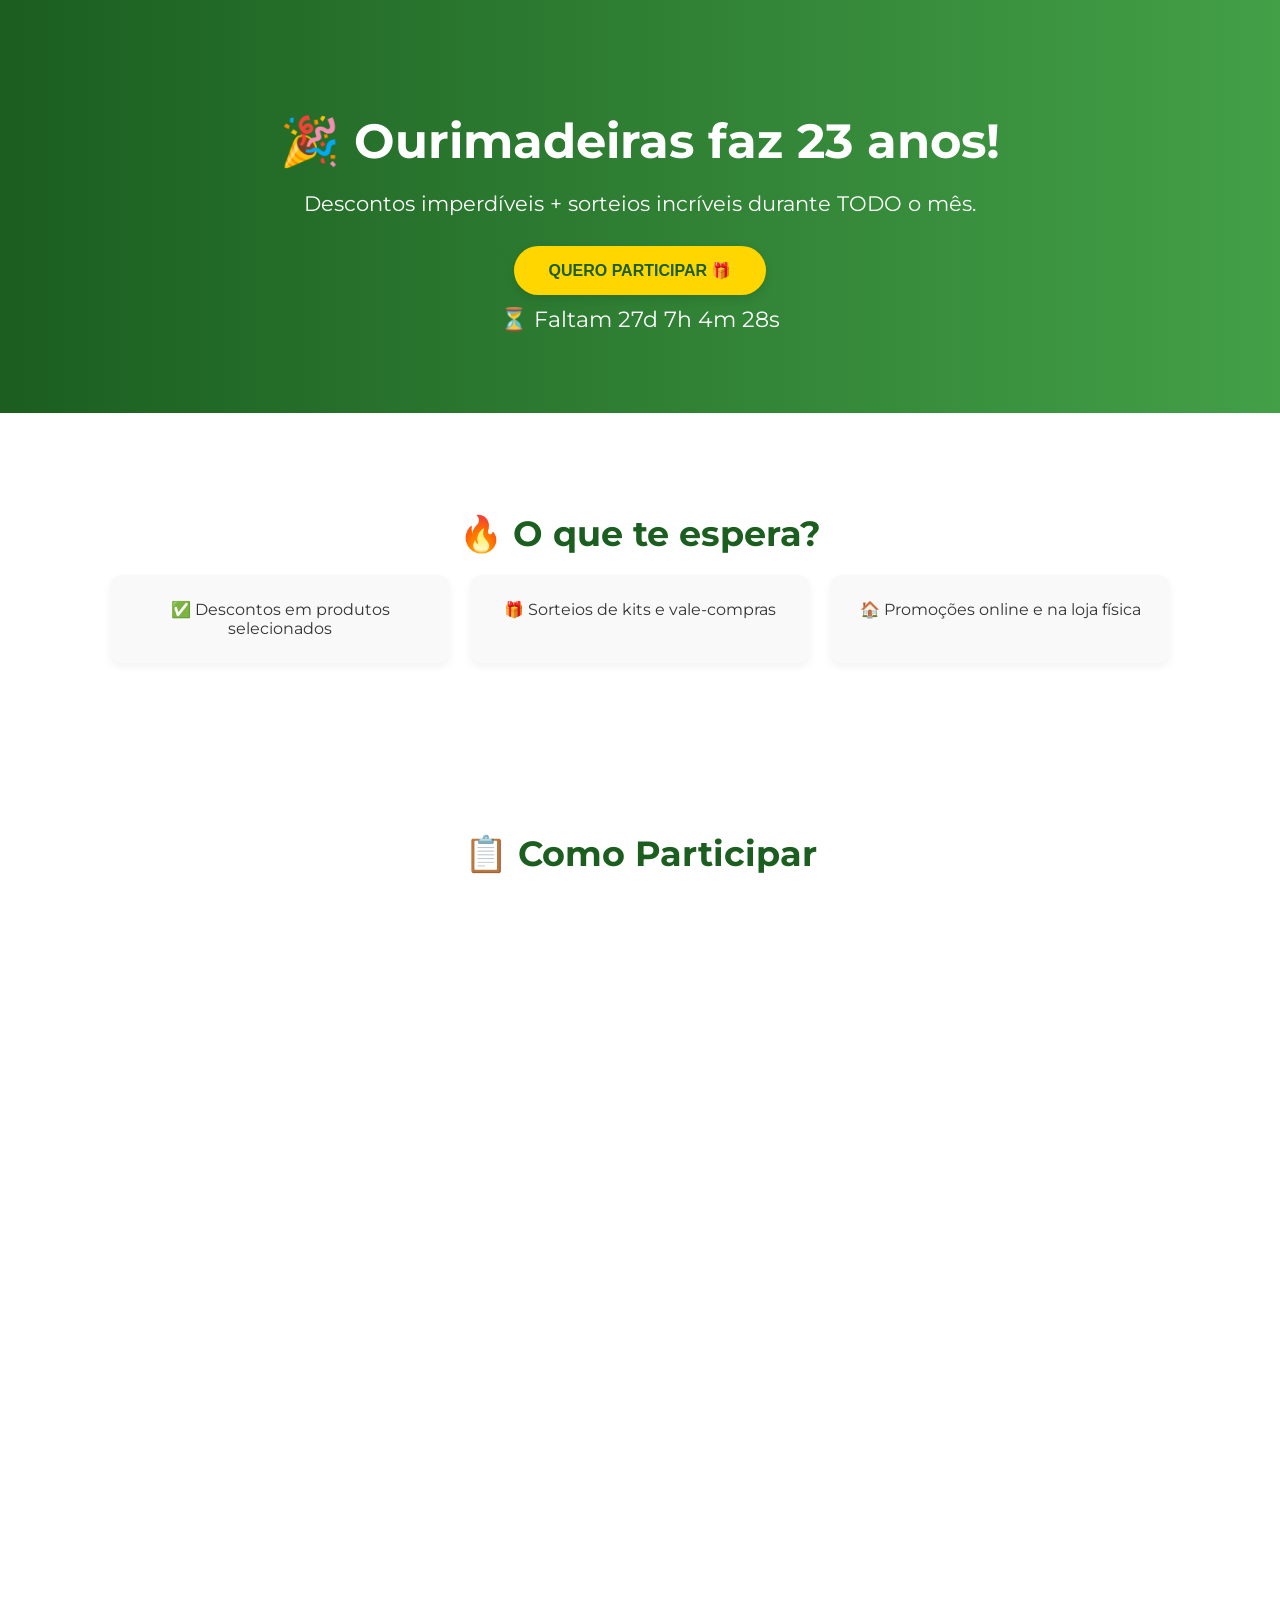
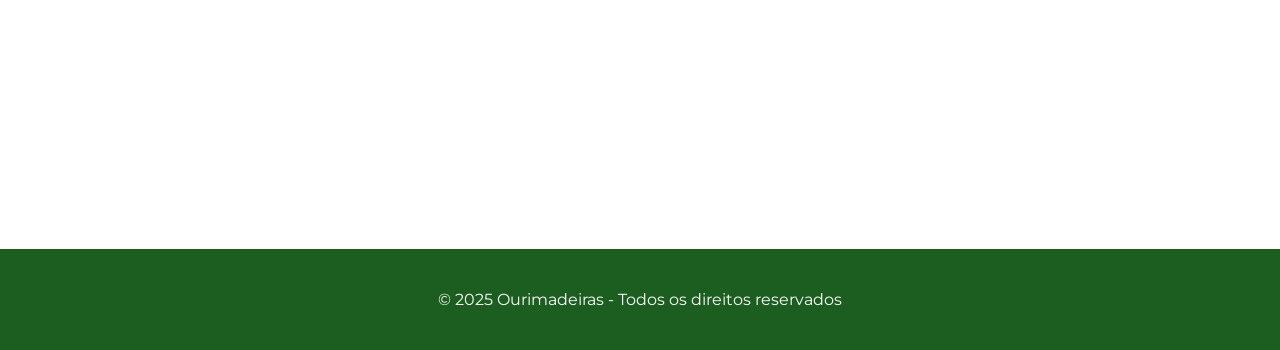
<file: LandingAniversarioOurimadeiras/index.html>
<!DOCTYPE html>
<html lang="pt-BR">
<head>
  <meta charset="UTF-8" />
  <meta name="viewport" content="width=device-width, initial-scale=1.0"/>
  <title>Ourimadeiras - 23 Anos</title>
  <link href="https://fonts.googleapis.com/css2?family=Montserrat:wght@400;700&display=swap" rel="stylesheet">
  <link href="https://unpkg.com/aos@2.3.4/dist/aos.css" rel="stylesheet" />
  <link href="stylesheet.css" rel="stylesheet" > 
</head>
<body>

<header data-aos="fade-down">
  <h1>🎉 Ourimadeiras faz 23 anos!</h1>
  <p>Descontos imperdíveis + sorteios incríveis durante TODO o mês.</p>
  <button class="btn" onclick="document.getElementById('cadastro').scrollIntoView()">QUERO PARTICIPAR 🎁</button>
  <div class="countdown" id="countdown"></div>
</header>

<section class="section" data-aos="fade-up">
  <h2>🔥 O que te espera?</h2>
  <div class="benefits">
    <div class="benefit" data-aos="zoom-in" data-aos-delay="100">✅ Descontos em produtos selecionados</div>
    <div class="benefit" data-aos="zoom-in" data-aos-delay="200">🎁 Sorteios de kits e vale-compras</div>
    <div class="benefit" data-aos="zoom-in" data-aos-delay="300">🏠 Promoções online e na loja física</div>
  </div>
</section>

<section class="section" data-aos="fade-up">
  <h2>📋 Como Participar</h2>
  <div class="steps">
    <div class="step" data-aos="flip-left" data-aos-delay="100">1️⃣ Cadastre-se no formulário</div>
    <div class="step" data-aos="flip-left" data-aos-delay="200">2️⃣ Compre na loja ou online</div>
    <div class="step" data-aos="flip-left" data-aos-delay="300">3️⃣ Ganhe cupons e concorra!</div>
  </div>
</section>


<div class="section" role="main" id="sera-595951096e907ce080b8"></div><script type="text/javascript" src="https://d335luupugsy2.cloudfront.net/js/rdstation-forms/stable/rdstation-forms.min.js"></script><script type="text/javascript"> new RDStationForms('sera-595951096e907ce080b8', 'UA-53197784-1').createForm();</script>
<!--
<section class="section" id="cadastro" data-aos="fade-up">
  <h2>📝 Cadastre-se e participe</h2>
  <form>
    <div class="form-group">
      <input type="text" placeholder="Nome completo" required />
    </div>
    <div class="form-group">
      <input type="email" placeholder="E-mail" required />
    </div>
    <div class="form-group">
      <input type="tel" placeholder="WhatsApp" required />
    </div>
    <div class="form-group">
      <input type="text" placeholder="Cidade / Estado" required />
    </div>
    <div class="form-group">
      <label><input type="checkbox" required /> Aceito receber novidades da Ourimadeiras</label>
    </div>
    <button type="submit" class="btn">Quero Participar e Ganhar 🎁</button>
  </form>
</section>
-->
<section class="map-section" data-aos="fade-up">
  <h2>📍 Onde estamos?</h2>
  <h3>R. dos Expedicionários, 1187 - Centro, Ourinhos - SP, 19900-041</h3>
<iframe 
  src="https://www.google.com/maps/embed?pb=!1m18!1m12!1m3!1d3655.7256158716965!2d-49.869104924918526!3d-22.98642567922606!2m3!1f0!2f0!3f0!3m2!1i1024!2i768!4f13.1!3m3!1m2!1s0x94c01822b9d45e77%3A0xe49b41be68fe335f!2sOurimadeiras%20Casa%20e%20Constru%C3%A7%C3%A3o%20Ourinhos!5e0!3m2!1spt-BR!2sbr!4v1754309998481!5m2!1spt-BR!2sbr" 
  width="100%" 
  height="400" 
  style="border:0; border-radius:12px; box-shadow:0 4px 10px rgba(0,0,0,0.1);" 
  allowfullscreen="" 
  loading="lazy" 
  referrerpolicy="no-referrer-when-downgrade">
</iframe>

  <div class="site-btn">
    <a href="https://www.ourimadeiras.com.br" target="_blank" class="btn">VISITE NOSSO SITE OFICIAL 🌐</a>
  </div>
</section>

<footer>
  <p>© 2025 Ourimadeiras - Todos os direitos reservados</p>
</footer>

<script src="https://unpkg.com/aos@2.3.4/dist/aos.js"></script>
<script src="script.js"></script>

</body>
</html>
</file>
<file: LandingAniversarioOurimadeiras/stylesheet.css>
* {
      box-sizing: border-box;
      scroll-behavior: smooth;
    }

    body {
      margin: 0;
      font-family: 'Montserrat', sans-serif;
      color: #333;
      background-color: #fff;
    }

    header {
      background: linear-gradient(to right, #1B5E20, #43A047);
      color: white;
      padding: 80px 20px;
      text-align: center;
      position: relative;
      overflow: hidden;
    }

    header h1 {
      font-size: 3em;
      margin-bottom: 10px;
    }

    header p {
      font-size: 1.3em;
      margin-bottom: 30px;
    }

    .btn {
      background-color: #FFD600;
      color: #1B5E20;
      padding: 15px 35px;
      border: none;
      border-radius: 30px;
      font-weight: bold;
      font-size: 1em;
      cursor: pointer;
      transition: 0.3s;
      box-shadow: 0 4px 10px rgba(0,0,0,0.1);
    }

    .btn:hover {
      background-color: #FFC107;
      transform: scale(1.05);
    }

    .section {
      padding: 70px 20px;
      max-width: 1100px;
      margin: auto;
    }

    .section h2 {
      color: #1B5E20;
      font-size: 2.2em;
      margin-bottom: 20px;
      text-align: center;
    }

    .benefits, .steps {
      display: flex;
      flex-wrap: wrap;
      gap: 20px;
      justify-content: center;
    }

    .benefit, .step {
      flex: 1 1 280px;
      background: #f9f9f9;
      padding: 25px;
      border-radius: 12px;
      box-shadow: 0 4px 8px rgba(0,0,0,0.05);
      text-align: center;
    }

    .form-group {
      margin-bottom: 15px;
    }

    input[type="text"],
    input[type="email"],
    input[type="tel"] {
      width: 100%;
      padding: 14px;
      border: 1px solid #ccc;
      border-radius: 8px;
      font-size: 1em;
    }

    footer {
      background: #1B5E20;
      color: white;
      text-align: center;
      padding: 25px;
    }

    .countdown {
      font-size: 1.4em;
      margin-top: 10px;
    }

    iframe {
      width: 100%;
      height: 400px;
      border: 0;
      border-radius: 12px;
      box-shadow: 0 4px 10px rgba(0,0,0,0.1);
    }

    .map-section {
      background: #f1f1f1;
      padding: 60px 20px;
      text-align: center;
    }

    .map-section h3 {
      color: #1B5E20;
      margin-bottom: 10px;
    }

    .site-btn {
      margin-top: 30px;
      display: inline-block;
    }
</file>
